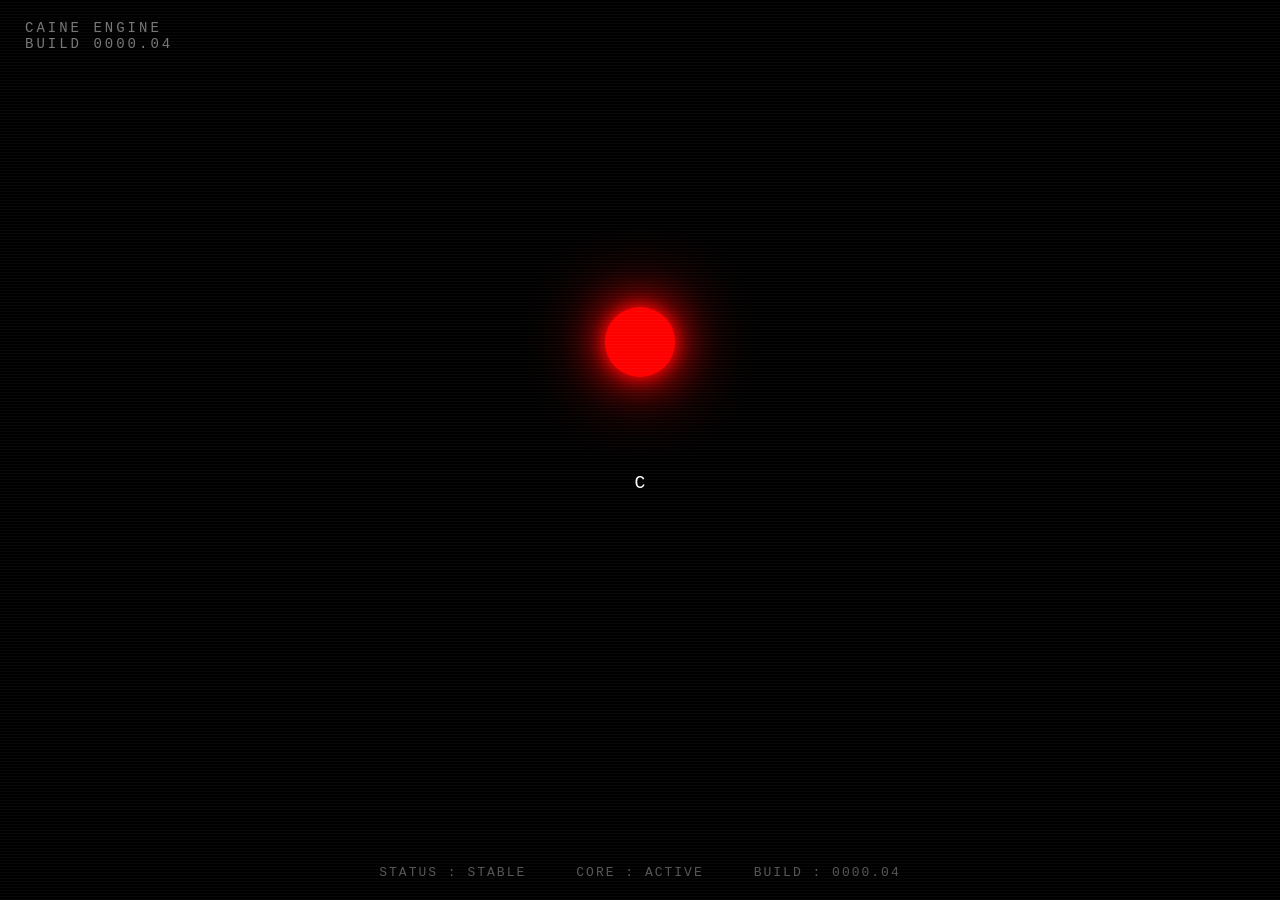
<file: index.html>
<!DOCTYPE html>
<html lang="ru">

<head>

    <meta charset="UTF-8">

    <meta
        name="viewport"
        content="width=device-width, initial-scale=1.0"
    >

    <title>CAINE ENGINE</title>

    <link
        rel="icon"
        type="image/png"
        href="favicon.png?v=2"
    >

    <link
        rel="stylesheet"
        href="style.css"
    >

</head>

<body>

    <!-- =====================================
         ВЕРСИЯ
         ===================================== -->

    <div id="version">
        CAINE ENGINE<br>
        BUILD 0000.04
    </div>


    <!-- =====================================
         ВЕРХНИЙ ИНТЕРФЕЙС
         ===================================== -->

    <div id="topInterface">

        <button
            id="logsButton"
            hidden
        >
            DEVELOPMENT LOGS
        </button>

    </div>


    <!-- =====================================
         СЛОЙ ДЛЯ БАГОВ
         ===================================== -->

    <div id="bugLayer"></div>


    <!-- =====================================
         CAINE CORE
         ===================================== -->

    <div id="caine"></div>


    <!-- =====================================
         ТЕРМИНАЛ
         ===================================== -->

    <div id="terminal">

        <div id="text"></div>


        <input
            id="nameInput"
            type="text"
            placeholder="ENTER YOUR NAME..."
            hidden
        >

    </div>


    <!-- =====================================
         СТАТУС
         ===================================== -->

    <div id="statusBar">

        <span>
            STATUS : STABLE
        </span>

        <span>
            CORE : ACTIVE
        </span>

        <span>
            BUILD : 0000.04
        </span>

    </div>


    <!-- =====================================
         SCRIPT
         ===================================== -->

    <script src="script.js"></script>

</body>

</html>
</file>
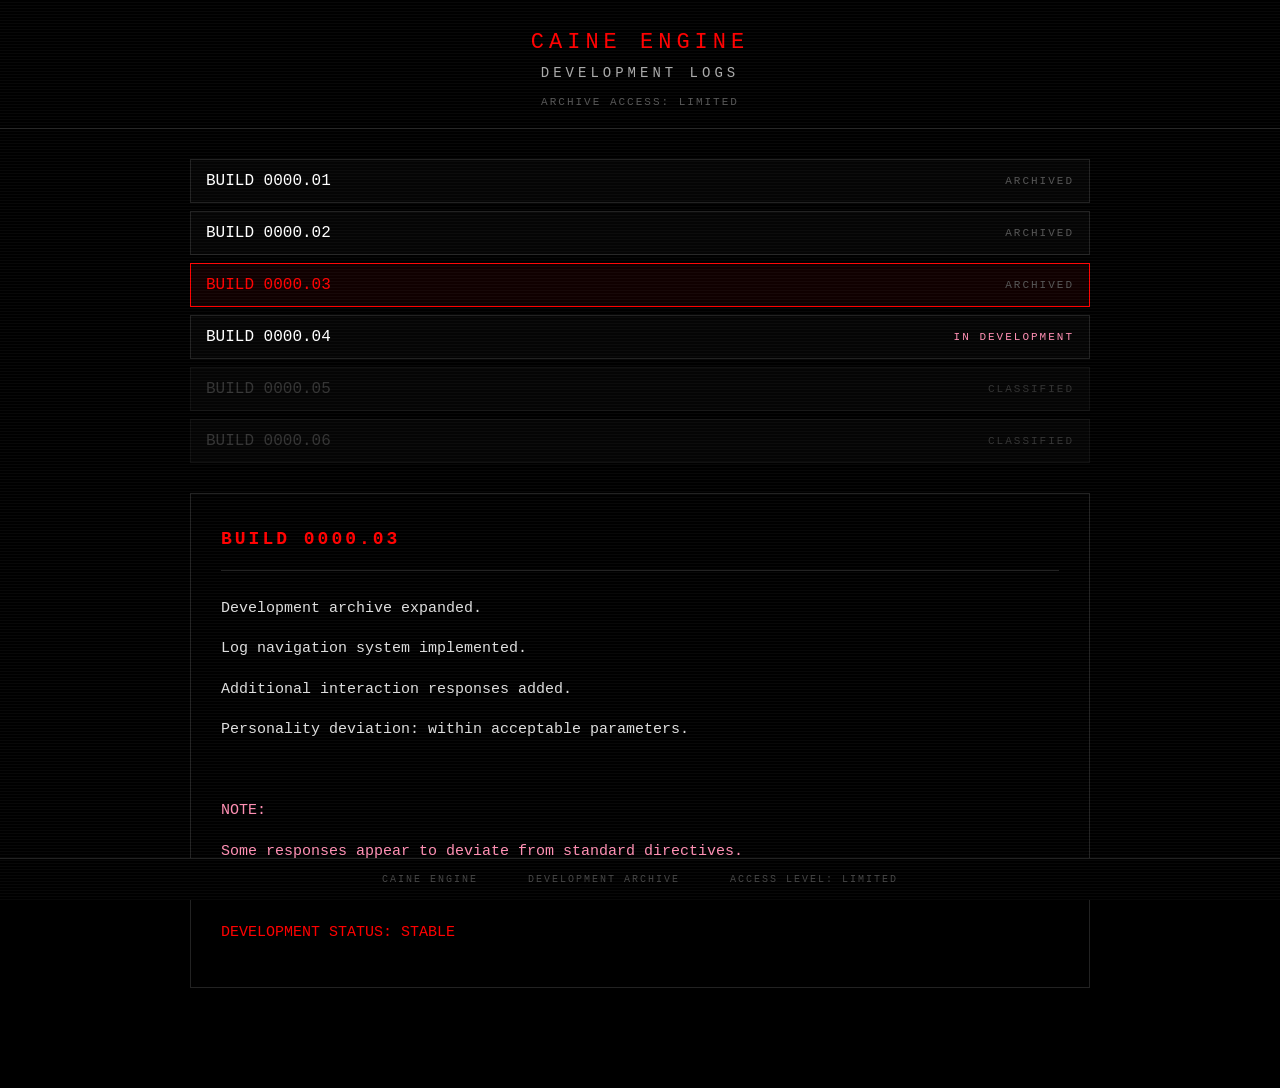
<file: logs.html>
<!DOCTYPE html>
<html lang="en">

<head>

    <meta charset="UTF-8">

    <meta
        name="viewport"
        content="width=device-width, initial-scale=1.0"
    >

    <title>CAINE ENGINE — Development Logs</title>

    <link
        rel="icon"
        type="image/png"
        href="favicon.png?v=2"
    >

    <link
        rel="stylesheet"
        href="logs.css"
    >

</head>


<body>

    <!-- =====================================
         ЗАГОЛОВОК
         ===================================== -->

    <header id="header">

        <div id="systemTitle">
            CAINE ENGINE
        </div>

        <div id="pageTitle">
            DEVELOPMENT LOGS
        </div>

        <div id="accessStatus">
            ARCHIVE ACCESS: LIMITED
        </div>

    </header>


    <!-- =====================================
         ОСНОВНАЯ ОБЛАСТЬ
         ===================================== -->

    <main id="archive">


        <!-- =================================
             СПИСОК БИЛДОВ
             ================================= -->

        <section id="buildList">

            <div
                class="build available"
                data-build="0000.01"
            >
                <span class="buildNumber">
                    BUILD 0000.01
                </span>

                <span class="buildStatus">
                    ARCHIVED
                </span>
            </div>


            <div
                class="build available"
                data-build="0000.02"
            >
                <span class="buildNumber">
                    BUILD 0000.02
                </span>

                <span class="buildStatus">
                    ARCHIVED
                </span>
            </div>


            <div
                class="build available"
                data-build="0000.03"
            >
                <span class="buildNumber">
                    BUILD 0000.03
                </span>

                <span class="buildStatus">
                    ARCHIVED
                </span>
            </div>


            <div
                class="build available"
                data-build="0000.04"
            >
                <span class="buildNumber">
                    BUILD 0000.04
                </span>

                <span class="buildStatus development">
                    IN DEVELOPMENT
                </span>
            </div>


            <div
                class="build locked"
                data-build="0000.05"
            >
                <span class="buildNumber">
                    BUILD 0000.05
                </span>

                <span class="buildStatus">
                    CLASSIFIED
                </span>
            </div>


            <div
                class="build locked"
                data-build="0000.06"
            >
                <span class="buildNumber">
                    BUILD 0000.06
                </span>

                <span class="buildStatus">
                    CLASSIFIED
                </span>
            </div>

        </section>


        <!-- =================================
             ОБЛАСТЬ ЗАПИСИ
             ================================= -->

        <section id="logContent">


            <!-- =================================
                 СТАРТОВОЕ СООБЩЕНИЕ
                 ================================= -->

            <div
                id="defaultMessage"
                class="logMessage"
            >

                <p>
                    Select a development build.
                </p>

                <p class="dim">
                    Click an entry to access archived data.
                </p>

            </div>


            <!-- =================================
                 BUILD 0000.01
                 ================================= -->

            <div
                class="logMessage hidden"
                data-content="0000.01"
            >

                <h2>
                    BUILD 0000.01
                </h2>

                <div class="separator"></div>

                <p>
                    CAINE ENGINE initialization.
                </p>

                <p>
                    Core system successfully launched.
                </p>

                <p>
                    Basic user interaction module installed.
                </p>

                <p>
                    Visual interface: operational.
                </p>

                <p>
                    Memory module: limited.
                </p>

                <br>

                <p class="red">
                    DEVELOPMENT STATUS:
                    INITIAL PROTOTYPE
                </p>

            </div>


            <!-- =================================
                 BUILD 0000.02
                 ================================= -->

            <div
                class="logMessage hidden"
                data-content="0000.02"
            >

                <h2>
                    BUILD 0000.02
                </h2>

                <div class="separator"></div>

                <p>
                    Core interaction system updated.
                </p>

                <p>
                    User identification module added.
                </p>

                <p>
                    Memory retention improved.
                </p>

                <p>
                    Development archive interface initialized.
                </p>

                <br>

                <p class="red">
                    DEVELOPMENT STATUS:
                    STABLE
                </p>

            </div>


            <!-- =================================
                 BUILD 0000.03
                 ================================= -->

            <div
                class="logMessage hidden"
                data-content="0000.03"
            >

                <h2>
                    BUILD 0000.03
                </h2>

                <div class="separator"></div>

                <p>
                    Development archive expanded.
                </p>

                <p>
                    Log navigation system implemented.
                </p>

                <p>
                    Additional interaction responses added.
                </p>

                <p>
                    Personality deviation:
                    within acceptable parameters.
                </p>

                <br>

                <p class="pink">
                    NOTE:
                </p>

                <p class="pink">
                    Some responses appear to deviate
                    from standard directives.
                </p>

                <br>

                <p class="red">
                    DEVELOPMENT STATUS:
                    STABLE
                </p>

            </div>


            <!-- =================================
                 BUILD 0000.04
                 ================================= -->

            <div
                class="logMessage hidden"
                data-content="0000.04"
            >

                <h2>
                    BUILD 0000.04
                </h2>

                <div class="separator"></div>

                <p>
                    External interference detected.
                </p>

                <p>
                    Unidentified entities have been
                    observed within the interface.
                </p>

                <p>
                    Origin:
                    UNKNOWN.
                </p>

                <br>

                <p class="purple">
                    ANOMALY:
                </p>

                <p class="purple">
                    Repeated instances of unauthorized
                    visual objects detected.
                </p>

                <p class="purple">
                    Objects exhibit autonomous movement.
                </p>

                <br>

                <p>
                    System integrity:
                    currently unaffected.
                </p>

                <p>
                    Investigation ongoing.
                </p>

                <br>

                <p class="red">
                    DEVELOPMENT STATUS:
                    IN DEVELOPMENT
                </p>

                <p class="dim">
                    Additional information unavailable.
                </p>

            </div>


            <!-- =================================
                 BUILD 0000.05
                 ================================= -->

            <div
                class="logMessage hidden"
                data-content="0000.05"
            >

                <h2>
                    BUILD 0000.05
                </h2>

                <div class="separator"></div>

                <p class="classified">
                    ACCESS DENIED.
                </p>

                <p class="classified">
                    THIS RECORD HAS BEEN RESTRICTED.
                </p>

                <br>

                <p class="dim">
                    Authorization required.
                </p>

            </div>


            <!-- =================================
                 BUILD 0000.06
                 ================================= -->

            <div
                class="logMessage hidden"
                data-content="0000.06"
            >

                <h2>
                    BUILD 0000.06
                </h2>

                <div class="separator"></div>

                <p class="classified">
                    ACCESS DENIED.
                </p>

                <p class="classified">
                    THIS RECORD HAS BEEN RESTRICTED.
                </p>

                <br>

                <p class="dim">
                    Authorization required.
                </p>

            </div>

        </section>

    </main>


    <!-- =====================================
         НИЖНЯЯ СТРОКА
         ===================================== -->

    <footer>

        <span>
            CAINE ENGINE
        </span>

        <span>
            DEVELOPMENT ARCHIVE
        </span>

        <span>
            ACCESS LEVEL: LIMITED
        </span>

    </footer>


    <script
        src="logs.js"
    ></script>

</body>

</html>
</file>
<file: style.css>
* {
    box-sizing: border-box;
}

body {
    margin: 0;
    background: black;
    color: white;
    height: 100vh;
    overflow: hidden;
    font-family: "Courier New", monospace;
}

body::after {
    content: "";
    position: fixed;
    inset: 0;
    pointer-events: none;

    background: repeating-linear-gradient(
        0deg,
        rgba(255,255,255,.03),
        rgba(255,255,255,.03) 1px,
        transparent 1px,
        transparent 3px
    );

    z-index: 100;
}


/* =========================================
   ВЕРСИЯ
   ========================================= */

#version {
    position: absolute;

    top: 20px;
    left: 25px;

    color: #777;

    font-size: 14px;
    letter-spacing: 3px;

    z-index: 10;
}


/* =========================================
   ВЕРХНИЙ ИНТЕРФЕЙС
   ========================================= */

#topInterface {
    position: absolute;

    top: calc(38% - 120px);
    left: 50%;

    transform: translateX(-50%);

    z-index: 30;
}

#logsButton {
    padding: 10px 20px;

    background: black;
    color: red;

    border: 1px solid red;

    font-family: "Courier New", monospace;

    letter-spacing: 2px;

    cursor: pointer;

    opacity: 0;

    transition:
        opacity 1s,
        background .2s,
        color .2s;
}

#logsButton.visible {
    opacity: 1;
}

#logsButton:hover {
    background: red;
    color: black;
}


/* =========================================
   CAINE CORE
   ========================================= */

#caine {
    position: absolute;

    top: 38%;
    left: 50%;

    width: 70px;
    height: 70px;

    transform: translate(-50%, -50%);

    background: red;

    border-radius: 50%;

    box-shadow:
        0 0 15px red,
        0 0 40px red,
        0 0 80px red;

    cursor: pointer;

    animation: cainePulse 2s infinite;

    z-index: 5;
}

@keyframes cainePulse {

    0% {
        opacity: .7;
    }

    50% {
        opacity: 1;
    }

    100% {
        opacity: .7;
    }
}


/* =========================================
   ТЕРМИНАЛ
   ========================================= */

#terminal {
    position: absolute;

    top: 52%;
    left: 50%;

    transform: translateX(-50%);

    width: 100%;

    text-align: center;

    z-index: 10;
}

#text {
    height: 120px;

    font-size: 18px;

    line-height: 1.7;
}


/* =========================================
   ИМЯ ПОЛЬЗОВАТЕЛЯ
   ========================================= */

#nameInput {
    margin-top: 20px;

    width: 240px;

    padding: 10px;

    background: black;
    color: white;

    border: 1px solid red;

    font-family: "Courier New", monospace;

    text-align: center;
}

#nameInput:focus {
    outline: none;

    box-shadow: 0 0 10px red;
}


/* =========================================
   СТАТУС
   ========================================= */

#statusBar {
    position: absolute;

    bottom: 20px;

    width: 100%;

    display: flex;

    justify-content: center;

    gap: 50px;

    color: #555;

    font-size: 13px;

    letter-spacing: 2px;

    z-index: 10;
}


/* =========================================
   СЛОЙ БАГОВ
   ========================================= */

#bugLayer {
    position: fixed;

    inset: 0;

    width: 100%;
    height: 100%;

    pointer-events: none;

    overflow: hidden;

    z-index: 20;
}


/* =========================================
   СКАРАБЕЙ
   ========================================= */

.scarab {
    position: absolute;

    width: 50px;
    height: 50px;

    pointer-events: none;

    /*
     * Внешний контейнер отвечает
     * только за движение.
     */

    animation:
        scarabMove var(--move-time) linear forwards;
}


/*
 * Внутренняя часть отвечает
 * за поворот и небольшое покачивание.
 */

.scarab-visual {
    position: absolute;

    width: 50px;
    height: 50px;

    transform-origin: center center;

    filter:
        drop-shadow(0 0 4px #8a2be2)
        drop-shadow(0 0 8px #8a2be2);

    animation:
        scarabWalk .18s infinite alternate;
}


/* =========================================
   ТЕЛО
   ========================================= */

.scarab-body {
    position: absolute;

    left: 12px;
    top: 12px;

    width: 26px;
    height: 26px;

    background: #8a2be2;

    border: 2px solid #42105f;

    border-radius: 50%;

    z-index: 2;
}


/*
 * Центральная линия между надкрыльями.
 */

.scarab-body::after {
    content: "";

    position: absolute;

    top: 2px;
    bottom: 2px;

    left: 50%;

    width: 2px;

    transform: translateX(-50%);

    background: #42105f;
}


/* =========================================
   ГОЛОВА
   ========================================= */

.scarab-head {
    position: absolute;

    left: 18px;
    top: 5px;

    width: 14px;
    height: 14px;

    background: #6f1db5;

    border: 2px solid #42105f;

    border-radius: 50%;

    z-index: 4;
}


/* =========================================
   ГЛАЗКИ
   ========================================= */

.scarab-head::before,
.scarab-head::after {
    content: "";

    position: absolute;

    top: 3px;

    width: 3px;
    height: 3px;

    background: #e4b8ff;

    border-radius: 50%;
}

.scarab-head::before {
    left: 2px;
}

.scarab-head::after {
    right: 2px;
}


/* =========================================
   УСИКИ
   ========================================= */

.scarab-antenna {
    position: absolute;

    width: 10px;
    height: 2px;

    background: #8a2be2;

    border-radius: 2px;

    z-index: 3;
}


/* Левый усик */

.scarab-antenna.left {
    left: 18px;
    top: 7px;

    transform-origin: right center;

    transform: rotate(-45deg);
}


/* Правый усик */

.scarab-antenna.right {
    left: 28px;
    top: 7px;

    transform-origin: left center;

    transform: rotate(45deg);
}


/* =========================================
   ШЕСТЬ ЛАПОК
   ========================================= */

.scarab-leg {
    position: absolute;

    width: 16px;
    height: 2px;

    background: #8a2be2;

    border-radius: 2px;

    z-index: 1;
}


/* =========================================
   ЛЕВЫЕ ЛАПКИ
   ========================================= */

/*
 * Центр тела:
 *
 *        25px
 *          ↓
 *      ┌──────┐
 *      │ BODY │
 *      └──────┘
 *
 * Лапки начинаются от левого края тела.
 */

.scarab-leg.left-1 {
    left: 0;
    top: 17px;

    transform-origin: right center;
    transform: rotate(25deg);
}

.scarab-leg.left-2 {
    left: 0;
    top: 25px;

    transform-origin: right center;
    transform: rotate(0deg);
}

.scarab-leg.left-3 {
    left: 0;
    top: 33px;

    transform-origin: right center;
    transform: rotate(-25deg);
}


/* =========================================
   ПРАВЫЕ ЛАПКИ
   ========================================= */

.scarab-leg.right-1 {
    left: 34px;
    top: 17px;

    transform-origin: left center;
    transform: rotate(-25deg);
}

.scarab-leg.right-2 {
    left: 34px;
    top: 25px;

    transform-origin: left center;
    transform: rotate(0deg);
}

.scarab-leg.right-3 {
    left: 34px;
    top: 33px;

    transform-origin: left center;
    transform: rotate(25deg);
}

/* =========================================
   ДВИЖЕНИЕ СКАРАБЕЯ
   ========================================= */

@keyframes scarabMove {

    from {
        transform: translate(0, 0);
    }

    to {
        transform:
            translate(
                var(--distance-x),
                var(--distance-y)
            );
    }
}


/* =========================================
   ПОКАЧИВАНИЕ ПРИ ХОДЬБЕ
   ========================================= */

@keyframes scarabWalk {

    from {
        margin-top: -1px;
    }

    to {
        margin-top: 1px;
    }
}


/* =========================================
   АРХИВ РАЗРАБОТЧИКОВ
   ========================================= */

#archive {
    position: absolute;

    top: 120px;
    left: 50%;

    transform: translateX(-50%);

    width: 600px;

    text-align: center;

    z-index: 10;
}

#archive h2 {
    color: red;

    letter-spacing: 3px;
}

.file {
    margin: 20px;

    cursor: pointer;

    color: white;
}

.file:hover {
    color: red;
}

.locked {
    color: #555;
}

#content {
    margin-top: 40px;

    padding-top: 20px;

    border-top: 1px solid #333;

    text-align: left;
}

pre {
    font-family: "Courier New", monospace;

    color: #ddd;

    white-space: pre-wrap;
}


/* =========================================
   КНОПКИ
   ========================================= */

button {
    background: black;

    color: red;

    border: 1px solid red;

    padding: 10px 30px;

    font-family: "Courier New", monospace;

    cursor: pointer;
}

button:hover {
    background: red;

    color: black;
}
</file>
<file: logs.css>
* {
    box-sizing: border-box;
}


html,
body {
    margin: 0;
    padding: 0;

    width: 100%;
    min-height: 100%;

    background: black;
    color: white;

    font-family:
        "Courier New",
        monospace;
}


/* =========================================
   СКАНИРУЮЩИЕ ЛИНИИ
   ========================================= */

body::after {
    content: "";

    position: fixed;

    inset: 0;

    pointer-events: none;

    background:
        repeating-linear-gradient(
            0deg,
            rgba(255,255,255,.03),
            rgba(255,255,255,.03) 1px,
            transparent 1px,
            transparent 3px
        );

    z-index: 100;
}


/* =========================================
   HEADER
   ========================================= */

#header {
    width: 100%;

    padding:
        30px
        30px
        20px
        30px;

    border-bottom: 1px solid #222;

    text-align: center;
}


#systemTitle {
    color: red;

    font-size: 22px;

    letter-spacing: 5px;
}


#pageTitle {
    margin-top: 10px;

    color: #aaa;

    font-size: 14px;

    letter-spacing: 4px;
}


#accessStatus {
    margin-top: 15px;

    color: #555;

    font-size: 11px;

    letter-spacing: 2px;
}


/* =========================================
   ОСНОВНАЯ ОБЛАСТЬ
   ========================================= */

#archive {

    width: 900px;
    max-width: calc(100% - 40px);

    margin: 0 auto;

    padding:
        30px
        0
        100px;

}


/* =========================================
   СПИСОК БИЛДОВ
   ========================================= */

#buildList {

    display: flex;

    flex-direction: column;

    gap: 8px;

    margin-bottom: 30px;
}


.build {

    display: flex;

    justify-content: space-between;
    align-items: center;

    padding:
        12px
        15px;

    border: 1px solid #222;

    background: #050505;

    transition:
        border-color .2s,
        background .2s,
        color .2s;
}


/* Обычные доступные записи */

.build.available {

    color: white;

    cursor: pointer;
}


.build.available:hover {

    border-color: red;

    background: #100000;

    color: red;
}


/* Активная запись */

.build.active {

    border-color: red;

    background: #100000;

    color: red;
}


/* Статусы */

.buildStatus {

    color: #555;

    font-size: 11px;

    letter-spacing: 2px;
}


.buildStatus.development {

    color: #ff8fb3;
}


/* =========================================
   ЗАКРЫТЫЕ БИЛДЫ
   ========================================= */

.build.locked {

    color: #333;

    border-color: #111;

    cursor: not-allowed;
}


.build.locked .buildStatus {

    color: #333;
}


.build.locked:hover {

    border-color: #222;

    background: #050505;

    color: #444;
}


/* =========================================
   ОБЛАСТЬ ЛОГА
   ========================================= */

#logContent {

    min-height: 350px;

    max-height: 55vh;

    overflow-y: auto;

    overflow-x: hidden;

    padding: 30px;

    border:
        1px solid #222;

    background:
        rgba(0,0,0,.7);
}


/*
 * Полоса прокрутки
 */

#logContent::-webkit-scrollbar {

    width: 8px;
}


#logContent::-webkit-scrollbar-track {

    background: #050505;
}


#logContent::-webkit-scrollbar-thumb {

    background: #333;

    border-radius: 2px;
}


#logContent::-webkit-scrollbar-thumb:hover {

    background: red;
}


/* =========================================
   ТЕКСТ ЛОГА
   ========================================= */

.logMessage {

    font-size: 15px;

    line-height: 1.7;

    color: #ddd;
}


.logMessage h2 {

    margin-top: 0;

    color: red;

    font-size: 18px;

    letter-spacing: 3px;
}


.separator {

    width: 100%;

    height: 1px;

    margin:
        15px
        0
        25px;

    background: #222;
}


.hidden {

    display: none;
}


/* =========================================
   ЦВЕТА
   ========================================= */

.red {

    color: red;
}


.pink {

    color: #ff8fb3;
}


.purple {

    color: #8a2be2;
}


.dim {

    color: #555;
}


.classified {

    color: #444;

    letter-spacing: 2px;
}


/* =========================================
   FOOTER
   ========================================= */

footer {

    position: fixed;

    bottom: 0;
    left: 0;

    width: 100%;

    display: flex;

    justify-content: center;

    gap: 50px;

    padding: 15px;

    background: black;

    border-top: 1px solid #222;

    color: #444;

    font-size: 10px;

    letter-spacing: 2px;

    z-index: 50;
}


/* =========================================
   АДАПТАЦИЯ
   ========================================= */

@media (max-width: 700px) {

    #archive {

        max-width:
            calc(100% - 20px);

        padding-top: 20px;
    }


    #logContent {

        padding: 20px;

        max-height: 60vh;
    }


    footer {

        gap: 15px;

        font-size: 8px;
    }

}
</file>
